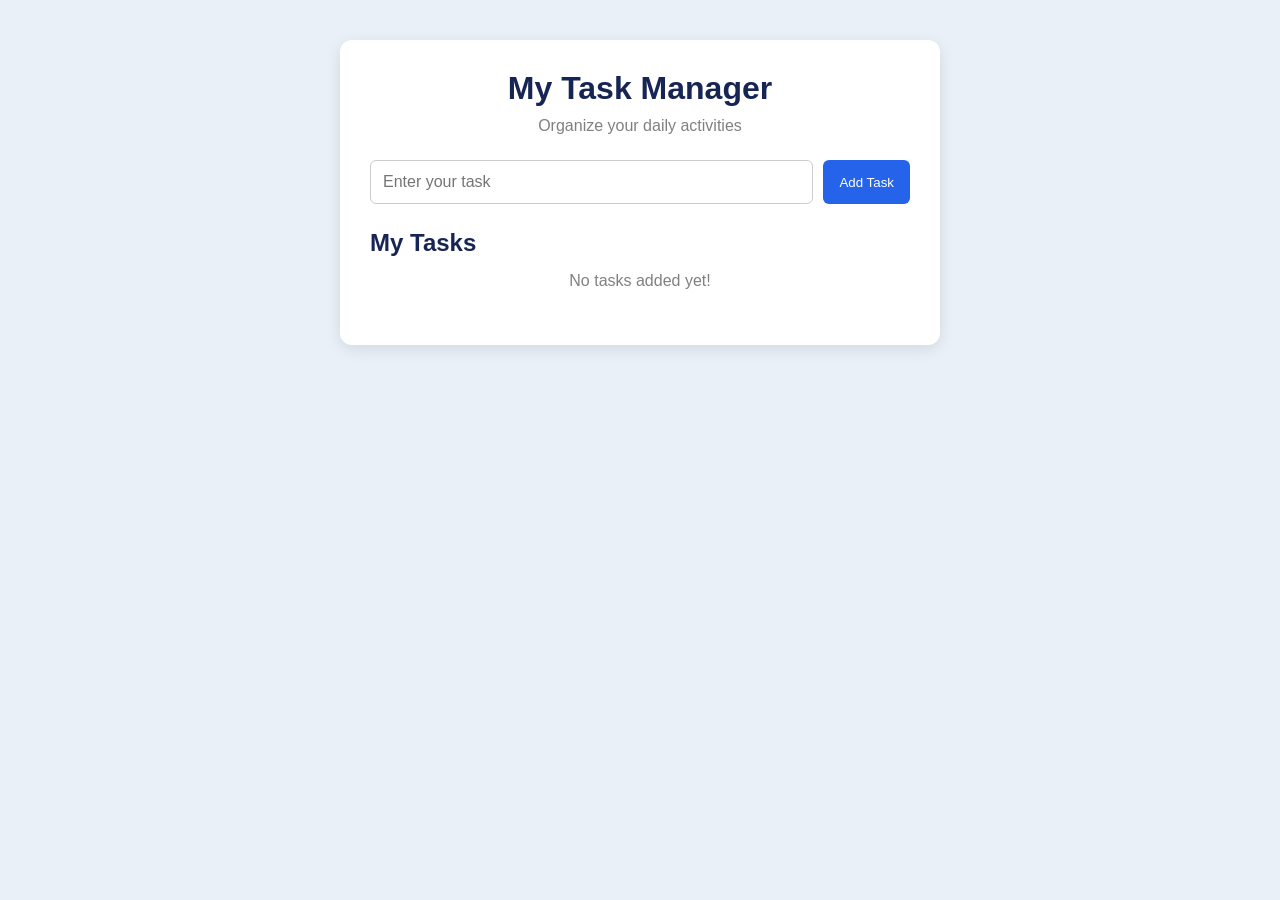
<file: index.html>
<!DOCTYPE html>
<html lang="en">
<head>
    <meta charset="UTF-8">
    <meta name="viewport" content="width=device-width, initial-scale=1.0">
    <title>Task Manager</title>
    <link rel="stylesheet" href="style.css">
    <script src="script.js" defer></script>
</head>

<body>

    <div class="container">

        <h1>My Task Manager</h1>
        <p>Organize your daily activities</p>

        <div class="input-section">

            <input type="text" id="taskInput"
                placeholder="Enter your task">

            <button id="addButton">Add Task</button>

        </div>

        <h2>My Tasks</h2>

        <ul id="taskList"></ul>

        <p id="emptyMessage">No tasks added yet!</p>

    </div>

</body>
</html>
</file>
<file: style.css>
* {
    margin: 0;
    padding: 0;
    box-sizing: border-box;
}

body {
    font-family: Arial, sans-serif;
    background: #eaf0f8;
    padding: 40px 15px;
}

.container {
    max-width: 600px;
    margin: auto;
    background: white;
    padding: 30px;
    border-radius: 12px;
    box-shadow: 0 4px 15px rgba(0,0,0,0.1);
}

h1 {
    text-align: center;
    color: #172554;
    margin-bottom: 10px;
}

p {
    text-align: center;
    color: gray;
    margin-bottom: 25px;
}

.input-section {
    display: flex;
    gap: 10px;
    margin-bottom: 25px;
}

input {
    flex: 1;
    padding: 12px;
    border: 1px solid #ccc;
    border-radius: 6px;
    font-size: 16px;
    min-width: 0;
}

button {
    padding: 12px 16px;
    background: #2563eb;
    color: white;
    border: none;
    border-radius: 6px;
    cursor: pointer;
}

button:hover {
    background: #1d4ed8;
}

h2 {
    color: #172554;
    margin-bottom: 15px;
}

li {
    list-style: none;
    background: #f1f5f9;
    padding: 12px;
    margin-bottom: 10px;
    border-radius: 6px;
    display: flex;
    justify-content: space-between;
    align-items: center;
    gap: 10px;
    overflow-wrap: anywhere;
}

.task-text {
    flex: 1;
}

.actions {
    display: flex;
    gap: 5px;
}

.edit {
    background: #16a34a;
}

.delete {
    background: #dc2626;
}

#emptyMessage {
    margin-top: 15px;
}
</file>
<file: Task-2 Task manager/style.css>
* {
    margin: 0;
    padding: 0;
    box-sizing: border-box;
}

body {
    font-family: Arial, sans-serif;
    background: #eaf0f8;
    padding: 40px 15px;
}

.container {
    max-width: 600px;
    margin: auto;
    background: white;
    padding: 30px;
    border-radius: 12px;
    box-shadow: 0 4px 15px rgba(0,0,0,0.1);
}

h1 {
    text-align: center;
    color: #172554;
    margin-bottom: 10px;
}

p {
    text-align: center;
    color: gray;
    margin-bottom: 25px;
}

.input-section {
    display: flex;
    gap: 10px;
    margin-bottom: 25px;
}

input {
    flex: 1;
    padding: 12px;
    border: 1px solid #ccc;
    border-radius: 6px;
    font-size: 16px;
    min-width: 0;
}

button {
    padding: 12px 16px;
    background: #2563eb;
    color: white;
    border: none;
    border-radius: 6px;
    cursor: pointer;
}

button:hover {
    background: #1d4ed8;
}

h2 {
    color: #172554;
    margin-bottom: 15px;
}

li {
    list-style: none;
    background: #f1f5f9;
    padding: 12px;
    margin-bottom: 10px;
    border-radius: 6px;
    display: flex;
    justify-content: space-between;
    align-items: center;
    gap: 10px;
    overflow-wrap: anywhere;
}

.task-text {
    flex: 1;
}

.actions {
    display: flex;
    gap: 5px;
}

.edit {
    background: #16a34a;
}

.delete {
    background: #dc2626;
}

#emptyMessage {
    margin-top: 15px;
}
</file>
